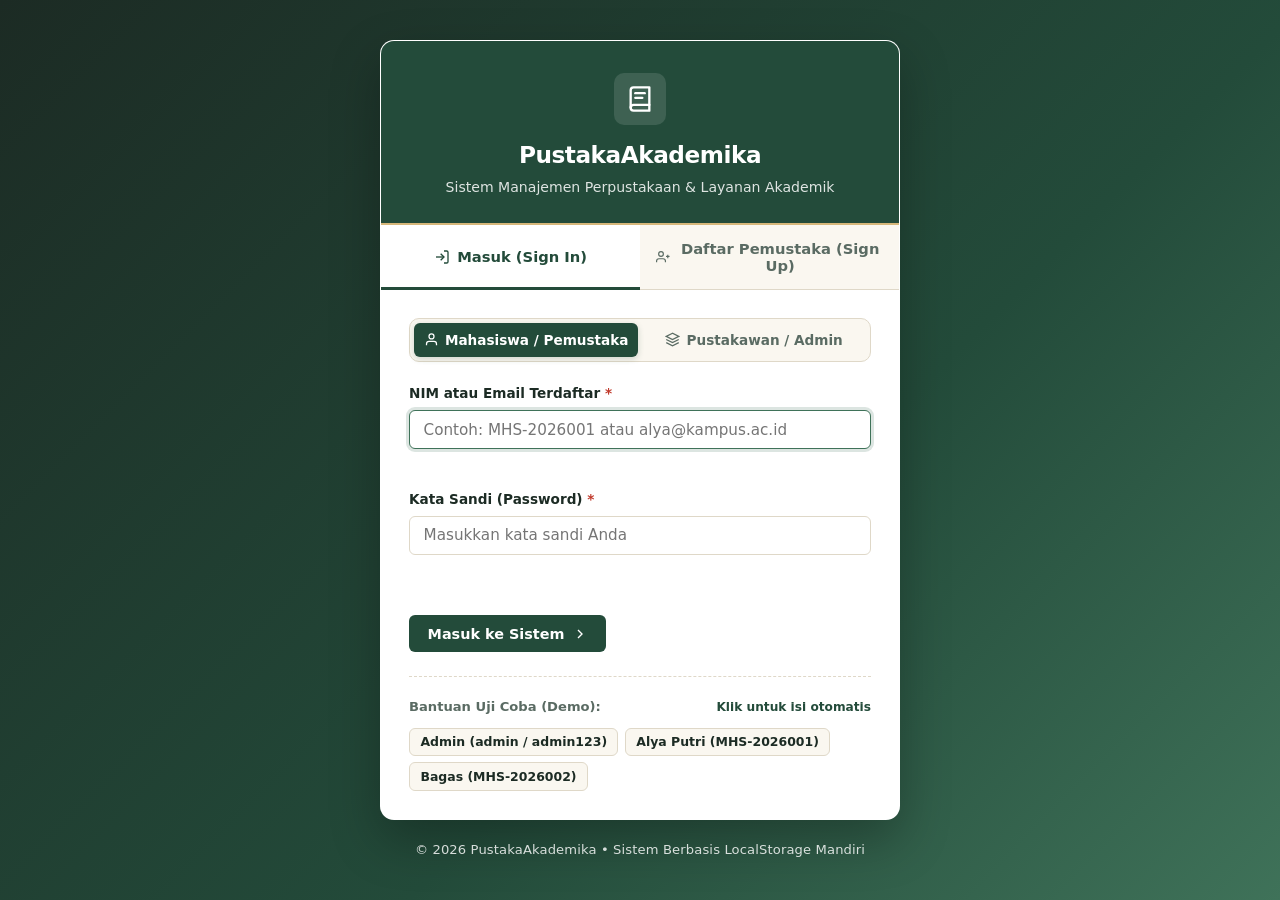
<file: index.html>
<!DOCTYPE html>
<html lang="id">
<head>
  <meta charset="UTF-8">
  <meta name="viewport" content="width=device-width, initial-scale=1.0">
  <meta name="description" content="PustakaAkademika - Portal Layanan Pemustaka dan Mahasiswa">
  <title>PustakaAkademika — Portal Pemustaka</title>
  <link rel="stylesheet" href="./css/style.css">
</head>
<body data-app-mode="user">
  <div class="app-layout">
    <!-- Overlay Sidebar Mobile -->
    <div id="sidebarOverlay" class="sidebar-overlay" aria-hidden="true"></div>

    <!-- Sidebar Navigasi -->
    <aside id="sidebar" class="sidebar" aria-label="Navigasi Portal Pemustaka">
      <div class="sidebar-header">
        <div class="brand">
          <div class="brand-icon" aria-hidden="true">
            <svg width="26" height="26" viewBox="0 0 24 24" fill="none" stroke="currentColor" stroke-width="2" stroke-linecap="round" stroke-linejoin="round">
              <path d="M4 19.5A2.5 2.5 0 0 1 6.5 17H20"></path>
              <path d="M6.5 2H20v20H6.5A2.5 2.5 0 0 1 4 19.5v-15A2.5 2.5 0 0 1 6.5 2z"></path>
              <line x1="8" y1="7" x2="16" y2="7"></line>
              <line x1="8" y1="11" x2="14" y2="11"></line>
            </svg>
          </div>
          <div class="brand-text">
            <span class="brand-name">PustakaAkademika</span>
            <span class="brand-tagline">Portal Pemustaka</span>
          </div>
        </div>
        <button id="closeSidebarBtn" class="btn-icon-close" type="button" aria-label="Tutup Menu">
          &times;
        </button>
      </div>

      <nav class="sidebar-nav">
        <!-- Menu Navigasi Mode Pemustaka / Mahasiswa -->
        <button type="button" class="nav-item nav-item-user active" data-view="opac">
          <svg class="nav-icon" width="20" height="20" viewBox="0 0 24 24" fill="none" stroke="currentColor" stroke-width="2">
            <circle cx="11" cy="11" r="8"></circle>
            <line x1="21" y1="21" x2="16.65" y2="16.65"></line>
          </svg>
          <span>Eksplorasi (OPAC)</span>
        </button>

        <button type="button" class="nav-item nav-item-user" data-view="my-loans">
          <svg class="nav-icon" width="20" height="20" viewBox="0 0 24 24" fill="none" stroke="currentColor" stroke-width="2">
            <rect x="2" y="4" width="20" height="16" rx="2"></rect>
            <path d="M7 15h0M2 9.5h20"></path>
          </svg>
          <span>Peminjaman Saya</span>
        </button>

        <button type="button" class="nav-item nav-item-user" data-view="rules">
          <svg class="nav-icon" width="20" height="20" viewBox="0 0 24 24" fill="none" stroke="currentColor" stroke-width="2">
            <circle cx="12" cy="12" r="10"></circle>
            <line x1="12" y1="16" x2="12" y2="12"></line>
            <line x1="12" y1="8" x2="12.01" y2="8"></line>
          </svg>
          <span>Tata Tertib</span>
        </button>
      </nav>

      <div class="sidebar-footer">
        <p class="storage-badge">
          <span class="dot-online"></span>
          <span>LocalStorage Aktif</span>
        </p>
        <small id="sidebarRoleText">Mode: Pemustaka Mandiri</small>
      </div>
    </aside>

    <!-- Area Konten Utama -->
    <div class="main-wrapper">
      <header class="top-header">
        <div class="header-left">
          <button id="mobileMenuBtn" class="btn-hamburger" type="button" aria-label="Buka Menu Navigasi">
            <span></span>
            <span></span>
            <span></span>
          </button>
          <div>
            <h1 id="pageTitle" class="page-title">Eksplorasi Katalog (OPAC)</h1>
            <p id="pageSubtitle" class="page-subtitle">Pencarian koleksi perpustakaan, ketersediaan stok, dan peminjaman mandiri</p>
          </div>
        </div>
        <div class="header-actions">
          <button id="btnUserLogout" class="btn btn-outline btn-sm" type="button" title="Keluar dari akun pemustaka">
            <svg width="15" height="15" viewBox="0 0 24 24" fill="none" stroke="currentColor" stroke-width="2">
              <path d="M9 21H5a2 2 0 0 1-2-2V5a2 2 0 0 1 2-2h4"></path>
              <polyline points="16 17 21 12 16 7"></polyline>
              <line x1="21" y1="12" x2="9" y2="12"></line>
            </svg>
            <span>Keluar (Logout)</span>
          </button>

          <button id="btnResetDemo" class="btn btn-outline btn-sm" type="button" title="Kembalikan data contoh awal">
            <svg width="15" height="15" viewBox="0 0 24 24" fill="none" stroke="currentColor" stroke-width="2">
              <polyline points="23 4 23 10 17 10"></polyline>
              <path d="M20.49 15a9 9 0 1 1-2.12-9.36L23 10"></path>
            </svg>
            <span>Reset Demo</span>
          </button>
        </div>
      </header>

      <main class="main-content">
        <!-- TAMPILAN 1: EKSPLORASI BUKU (OPAC - MAHASISWA) -->
        <section id="view-opac" class="view-section active" aria-label="Eksplorasi Katalog OPAC">
          <!-- Toolbar Pencarian & Filter OPAC -->
          <div class="toolbar">
            <div class="filter-group">
              <div class="search-box">
                <svg class="search-icon" width="16" height="16" viewBox="0 0 24 24" fill="none" stroke="currentColor" stroke-width="2">
                  <circle cx="11" cy="11" r="8"></circle>
                  <line x1="21" y1="21" x2="16.65" y2="16.65"></line>
                </svg>
                <input type="search" id="opacSearchInput" class="form-control" placeholder="Cari judul buku, penulis, ISBN, atau kategori...">
              </div>

              <select id="opacCategoryFilter" class="form-control" aria-label="Filter Kategori OPAC">
                <option value="ALL">Semua Kategori</option>
                <option value="Teknologi">Teknologi</option>
                <option value="Sains">Sains</option>
                <option value="Sastra">Sastra</option>
                <option value="Ekonomi">Ekonomi</option>
                <option value="Sejarah">Sejarah</option>
              </select>

              <select id="opacAvailabilityFilter" class="form-control" aria-label="Filter Ketersediaan OPAC">
                <option value="ALL">Semua Koleksi</option>
                <option value="AVAILABLE">Tersedia Saja</option>
                <option value="EMPTY">Sedang Dipinjam (Habis)</option>
              </select>
            </div>

            <div class="toolbar-actions">
              <span class="info-pill">
                <svg width="15" height="15" viewBox="0 0 24 24" fill="none" stroke="currentColor" stroke-width="2">
                  <circle cx="12" cy="12" r="10"></circle>
                  <polyline points="12 6 12 12 16 14"></polyline>
                </svg>
                <span>Pinjam Mandiri 24/7</span>
              </span>
            </div>
          </div>

          <!-- Card Koleksi Buku OPAC -->
          <div class="card">
            <div class="card-header">
              <div>
                <h2 class="card-title">Katalog Koleksi Publik (OPAC)</h2>
                <p class="card-subtitle">Pilih buku yang tersedia untuk mengajukan peminjaman mandiri secara online</p>
              </div>
              <span id="opacCountInfo" class="count-badge">0 buku tersedia</span>
            </div>
            <div class="card-body">
              <div id="opacBooksGrid" class="books-grid"></div>
            </div>
          </div>
        </section>

        <!-- TAMPILAN 2: PEMINJAMAN SAYA & KTA DIGITAL (MAHASISWA) -->
        <section id="view-my-loans" class="view-section" aria-label="Peminjaman Saya dan KTA Digital">
          <!-- Toolbar Status Portal Pemustaka (Mode 1 User Terkunci) -->
          <div class="toolbar">
            <div class="filter-group">
              <span class="info-pill">
                <svg width="16" height="16" viewBox="0 0 24 24" fill="none" stroke="currentColor" stroke-width="2">
                  <path d="M20 21v-2a4 4 0 0 0-4-4H8a4 4 0 0 0-4 4v2"></path>
                  <circle cx="12" cy="7" r="4"></circle>
                </svg>
                <span>Akun Aktif: <strong id="studentAccountLabel" style="color: var(--color-primary); margin-left: 0.25rem;">-</strong></span>
              </span>
            </div>
            <div class="toolbar-actions">
              <button id="btnSwitchStudentAuth" type="button" class="btn btn-outline btn-sm" title="Ganti akun / Masuk dengan NIM lain">
                <svg width="14" height="14" viewBox="0 0 24 24" fill="none" stroke="currentColor" stroke-width="2">
                  <path d="M15 3h4a2 2 0 0 1 2 2v14a2 2 0 0 1-2 2h-4"></path>
                  <polyline points="10 17 15 12 10 7"></polyline>
                  <line x1="15" y1="12" x2="3" y2="12"></line>
                </svg>
                <span>Ganti Akun (NIM)</span>
              </button>
              <span class="info-pill">
                <span class="dot-online"></span>
                <span>Portal Pemustaka Aktif</span>
              </span>
            </div>
          </div>

          <!-- KTA Digital & Ringkasan Pinjaman Grid -->
          <div class="kta-grid">
            <!-- Kartu Tanda Anggota (KTA) Digital -->
            <div class="kta-card">
              <div class="kta-header">
                <div>
                  <div class="kta-brand-title">PUSTAKA AKADEMIKA</div>
                  <div class="kta-brand-subtitle">KARTU TANDA ANGGOTA DIGITAL</div>
                </div>
                <div class="kta-chip">
                  <svg width="24" height="24" viewBox="0 0 24 24" fill="currentColor">
                    <rect x="3" y="5" width="18" height="14" rx="3" fill-opacity="0.3"></rect>
                    <rect x="7" y="9" width="10" height="6" rx="1.5" fill="#fff"></rect>
                  </svg>
                </div>
              </div>

              <div class="kta-body">
                <div class="kta-avatar-wrap">
                  <div id="ktaAvatar" class="kta-avatar" aria-hidden="true">AP</div>
                </div>
                <div class="kta-details">
                  <span class="kta-label">Nama Anggota</span>
                  <strong id="ktaName" class="kta-name">Alya Putri Rahmawati</strong>

                  <span class="kta-label">Nomor Induk Mahasiswa (NIM)</span>
                  <div id="ktaId" class="kta-id">MHS-2026001</div>

                  <span class="kta-label">Program Studi / Fakultas</span>
                  <div id="ktaDept" class="kta-dept">Teknik Informatika</div>
                </div>
              </div>

              <div class="kta-footer">
                <div class="kta-meta-col">
                  <span class="kta-meta-label">Status Keanggotaan</span>
                  <span class="kta-meta-value text-success font-bold">&bull; AKTIF</span>
                </div>
                <div class="kta-meta-col text-right">
                  <span class="kta-meta-label">Kuota Pinjaman Aktif</span>
                  <span id="ktaQuotaBadge" class="kta-quota-badge">0 / 3 Buku</span>
                </div>
              </div>
            </div>

            <!-- Ringkasan Statistik Status Mahasiswa -->
            <div class="user-summary-grid">
              <div class="summary-metric-card">
                <div class="metric-icon-wrap metric-icon-primary">
                  <svg width="24" height="24" viewBox="0 0 24 24" fill="none" stroke="currentColor" stroke-width="2">
                    <path d="M4 19.5A2.5 2.5 0 0 1 6.5 17H20"></path>
                    <path d="M6.5 2H20v20H6.5A2.5 2.5 0 0 1 4 19.5v-15A2.5 2.5 0 0 1 6.5 2z"></path>
                  </svg>
                </div>
                <div>
                  <span class="metric-label">Buku Sedang Dipinjam</span>
                  <strong id="userTotalActiveCount" class="metric-number">0</strong>
                  <p class="metric-desc">Maksimal batas kuota 3 buku</p>
                </div>
              </div>

              <div class="summary-metric-card">
                <div class="metric-icon-wrap metric-icon-accent">
                  <svg width="24" height="24" viewBox="0 0 24 24" fill="none" stroke="currentColor" stroke-width="2">
                    <circle cx="12" cy="12" r="10"></circle>
                    <line x1="12" y1="8" x2="12" y2="12"></line>
                    <line x1="12" y1="16" x2="12.01" y2="16"></line>
                  </svg>
                </div>
                <div>
                  <span class="metric-label">Total Tagihan Denda</span>
                  <strong id="userTotalFineAmount" class="metric-number text-danger">Rp 0</strong>
                  <p class="metric-desc">Denda keterlambatan Rp 2.000 / hari</p>
                </div>
              </div>
            </div>
          </div>

          <!-- Daftar Pinjaman Aktif & Countdown Waktu Jatuh Tempo -->
          <div class="card card-mb">
            <div class="card-header">
              <div>
                <h2 class="card-title">Daftar Pinjaman Aktif &amp; Status Jatuh Tempo</h2>
                <p class="card-subtitle">Perpanjang mandiri tersedia sebelum tanggal jatuh tempo (maksimal 1x perpanjangan)</p>
              </div>
              <span id="userActiveCountBadge" class="count-badge">0 buku aktif</span>
            </div>
            <div class="card-body">
              <div id="studentActiveLoansList" class="student-loans-list"></div>
            </div>
          </div>

          <!-- Riwayat Pengembalian Buku -->
          <div class="card">
            <div class="card-header">
              <div>
                <h2 class="card-title">Riwayat Buku yang Telah Dikembalikan</h2>
                <p class="card-subtitle">Catatan historis literatur yang pernah Anda baca dan pinjam</p>
              </div>
              <span id="userHistoryCountBadge" class="count-badge">0 riwayat</span>
            </div>
            <div class="card-body">
              <div id="studentHistoryLoansList" class="student-loans-list"></div>
            </div>
          </div>
        </section>

        <!-- TAMPILAN 3: PANDUAN & TATA TERTIB (MAHASISWA) -->
        <section id="view-rules" class="view-section" aria-label="Panduan dan Tata Tertib Perpustakaan">
          <div class="card card-mb">
            <div class="card-header">
              <div>
                <h2 class="card-title">Ketentuan &amp; Tata Tertib Perpustakaan Akademik</h2>
                <p class="card-subtitle">Pedoman hak pemustaka, kuota peminjaman, serta sanksi keterlambatan buku</p>
              </div>
              <span class="count-badge">Regulasi Resmi</span>
            </div>
            <div class="card-body">
              <div class="rules-grid">
                <article class="rule-card">
                  <div class="rule-number">1</div>
                  <div class="rule-content">
                    <h3>Hak &amp; Batas Kuota Peminjaman</h3>
                    <p>Setiap mahasiswa terdaftar berhak meminjam maksimal <strong>3 (tiga) eksemplar buku</strong> secara bersamaan.</p>
                  </div>
                </article>

                <article class="rule-card">
                  <div class="rule-number">2</div>
                  <div class="rule-content">
                    <h3>Durasi &amp; Masa Peminjaman</h3>
                    <p>Masa peminjaman standar adalah <strong>7 (tujuh) hari kalender</strong> terhitung sejak tanggal buku dipinjam.</p>
                  </div>
                </article>

                <article class="rule-card">
                  <div class="rule-number">3</div>
                  <div class="rule-content">
                    <h3>Perpanjangan Masa Pinjam Mandiri</h3>
                    <p>Perpanjangan masa pinjam dapat dilakukan mandiri sebanyak <strong>1 (satu) kali (+7 hari)</strong> selama buku belum melewati tanggal jatuh tempo.</p>
                  </div>
                </article>

                <article class="rule-card">
                  <div class="rule-number">4</div>
                  <div class="rule-content">
                    <h3>Kebijakan Denda Keterlambatan</h3>
                    <p>Keterlambatan pengembalian buku dikenakan denda sebesar <strong>Rp 2.000 per hari per buku</strong>. Anggota yang memiliki denda tertunggak tidak dapat meminjam buku baru.</p>
                  </div>
                </article>
              </div>
            </div>
          </div>

          <!-- Jadwal Operasional & Pusat Bantuan Pemustaka -->
          <div class="card">
            <div class="card-header">
              <div>
                <h2 class="card-title">Jadwal Operasional &amp; Pusat Bantuan Pemustaka</h2>
                <p class="card-subtitle">Waktu pelayanan luring dan saluran komunikasi resmi perpustakaan akademik</p>
              </div>
              <span class="count-badge">Informasi Layanan</span>
            </div>
            <div class="card-body">
              <div class="operating-grid">
                <div class="operating-card">
                  <div class="operating-icon">
                    <svg width="22" height="22" viewBox="0 0 24 24" fill="none" stroke="currentColor" stroke-width="2">
                      <circle cx="12" cy="12" r="10"></circle>
                      <polyline points="12 6 12 12 16 14"></polyline>
                    </svg>
                  </div>
                  <div>
                    <h4>Jam Pelayanan Sirkulasi</h4>
                    <p>Senin – Jumat: 08.00 – 16.30 WIB<br>Sabtu: 08.30 – 13.00 WIB<br>Minggu &amp; Libur Nasional: Tutup</p>
                  </div>
                </div>

                <div class="operating-card">
                  <div class="operating-icon">
                    <svg width="22" height="22" viewBox="0 0 24 24" fill="none" stroke="currentColor" stroke-width="2">
                      <path d="M4 4h16c1.1 0 2 .9 2 2v12c0 1.1-.9 2-2 2H4c-1.1 0-2-.9-2-2V6c0-1.1.9-2 2-2z"></path>
                      <polyline points="22,6 12,13 2,6"></polyline>
                    </svg>
                  </div>
                  <div>
                    <h4>Helpdesk &amp; Layanan Pemustaka</h4>
                    <p>Email: perpustakaan@kampus.ac.id<br>WhatsApp: 0812-3456-7890<br>Gedung Perpustakaan Pusat Lt. 1</p>
                  </div>
                </div>
              </div>
            </div>
          </div>
        </section>
      </main>
    </div>
  </div>

  <!-- MODAL KONFIRMASI GLOBAL -->
  <div id="confirmModal" class="modal-backdrop" role="dialog" aria-modal="true" aria-labelledby="confirmModalTitle" hidden>
    <div class="modal-dialog modal-sm">
      <div class="modal-header">
        <h3 id="confirmModalTitle" class="modal-title">Konfirmasi Tindakan</h3>
        <button id="btnCloseConfirmModal" type="button" class="modal-close" aria-label="Tutup">&times;</button>
      </div>
      <div class="modal-body">
        <p id="confirmModalMessage" class="confirm-message">Apakah Anda yakin ingin melanjutkan tindakan ini?</p>
      </div>
      <div class="modal-footer">
        <button id="btnCancelConfirmModal" type="button" class="btn btn-outline">Batal</button>
        <button id="btnConfirmAction" type="button" class="btn btn-danger">Ya, Lanjutkan</button>
      </div>
    </div>
  </div>

  <!-- MODAL PEMINJAMAN MANDIRI MAHASISWA -->
  <div id="userBorrowModal" class="modal-backdrop" role="dialog" aria-modal="true" aria-labelledby="userBorrowModalTitle" hidden>
    <div class="modal-dialog">
      <div class="modal-header">
        <h3 id="userBorrowModalTitle" class="modal-title">Konfirmasi Peminjaman Mandiri</h3>
        <button id="btnCloseUserBorrowModal" type="button" class="modal-close" aria-label="Tutup">&times;</button>
      </div>
      <div class="modal-body">
        <div class="card card-mb" style="background-color: var(--color-bg-soft); border-color: var(--color-border); padding: 1rem;">
          <h4 id="userBorrowBookTitle" style="color: var(--color-primary); font-size: 1.05rem; margin-bottom: 0.35rem;">Judul Buku</h4>
          <p class="cell-sub">
            Penulis: <span id="userBorrowBookAuthor">-</span> &bull; ISBN: <span id="userBorrowBookIsbn">-</span>
          </p>
        </div>

        <div style="margin-bottom: 1rem;">
          <p style="font-size: 0.9rem; margin-bottom: 0.35rem;">
            <strong>Nama Peminjam:</strong> <span id="userBorrowStudentName">-</span>
          </p>
          <p style="font-size: 0.9rem;">
            <strong>Tanggal Jatuh Tempo:</strong> <span id="userBorrowDueDate" style="color: var(--color-primary); font-weight: 700;">-</span>
          </p>
        </div>

        <div id="userBorrowNotice" class="api-status"></div>
      </div>
      <div class="modal-footer">
        <button id="btnCancelUserBorrow" type="button" class="btn btn-outline">Batal</button>
        <button id="btnConfirmUserBorrow" type="button" class="btn btn-primary">Konfirmasi Pinjam</button>
      </div>
    </div>
  </div>

  <!-- MODAL MASUK / GANTI AKUN PEMUSTAKA (OPSI B) -->
  <div id="studentLoginModal" class="modal-backdrop" role="dialog" aria-modal="true" aria-labelledby="studentLoginModalTitle" hidden>
    <div class="modal-dialog modal-sm">
      <div class="modal-header">
        <h3 id="studentLoginModalTitle" class="modal-title">Identifikasi Pemustaka</h3>
        <button id="btnCloseStudentLoginModal" type="button" class="modal-close" aria-label="Tutup">&times;</button>
      </div>
      <form id="studentLoginForm" novalidate>
        <div class="modal-body">
          <p style="font-size: 0.88rem; color: var(--color-text-muted); margin-bottom: 1rem; line-height: 1.5;">
            Masukkan <strong>Nomor Induk Mahasiswa (NIM / ID Anggota)</strong> Anda untuk mengakses KTA digital dan riwayat peminjaman mandiri.
          </p>
          <div class="form-group">
            <label for="studentLoginIdInput">NIM / Nomor Anggota <span class="required">*</span></label>
            <input type="text" id="studentLoginIdInput" class="form-control" placeholder="Contoh: MHS-2026001" required autofocus autocomplete="off">
            <span id="error-studentLoginId" class="error-message"></span>
          </div>
          <div class="api-status" style="margin-top: 0.75rem; font-size: 0.8rem; background-color: var(--color-bg-soft); border: 1px solid var(--color-border); padding: 0.6rem; border-radius: var(--radius-sm); color: var(--color-text-muted);">
            <em>Contoh NIM demo terdaftar:</em><br>
            &bull; MHS-2026001 (Alya)<br>
            &bull; MHS-2026002 (Bagas)<br>
            &bull; MHS-2026003 (Citra)<br>
            &bull; MHS-2026004 (Dimas)
          </div>
        </div>
        <div class="modal-footer">
          <button id="btnCancelStudentLogin" type="button" class="btn btn-outline">Batal</button>
          <button type="submit" class="btn btn-primary">Masuk Akun</button>
        </div>
      </form>
    </div>
  </div>

  <!-- TOAST NOTIFICATION CONTAINER -->
  <div id="toastContainer" class="toast-container" aria-live="polite" aria-atomic="true"></div>

  <!-- Modul Arsitektur Sistem Pemustaka -->
  <script src="./js/storage.js" defer></script>
  <script src="./js/api.js" defer></script>
  <script src="./js/utils.js" defer></script>
  <script src="./js/ui.js" defer></script>
  <script src="./js/auth.js" defer></script>
  <script src="./js/user-portal.js" defer></script>
  <script src="./js/user-app.js" defer></script>
</body>
</html>
</file>
<file: css/style.css>
/* ==========================================================================
   PustakaAkademika — Master Stylesheet ("Modern Academic")
   Arsitektur Modular CSS: Terpilah menjadi modul-modul independen & rapi.
   ========================================================================== */

@import url('./variables.css');
@import url('./layout.css');
@import url('./components.css');
@import url('./animations.css');
@import url('./views.css');
@import url('./user-portal.css');
@import url('./modals.css');
@import url('./responsive.css');
</file>
